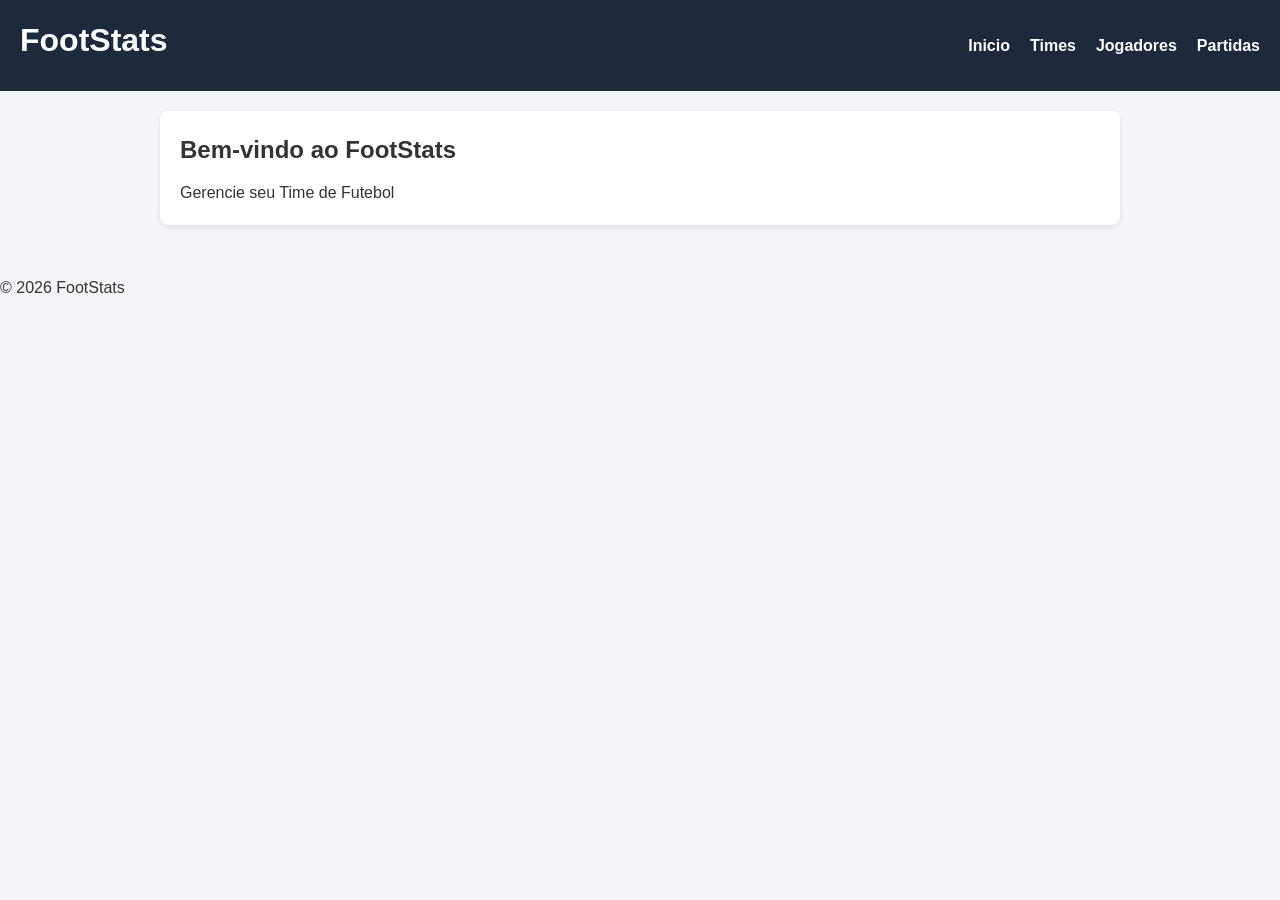
<file: FrontEnd/index.html>
<!DOCTYPE html>
<html lang="pt-BR">
<head>
    <meta charset="UTF-8">
    <meta name="viewport" content="width=device-width, initial-scale=1.0">
    <title>FootStats</title>
    <link rel="stylesheet" href="styles/styles.css">
</head>
<body>
        <header>
            <h1>FootStats</h1>

            <nav>
                <ul>
                    <li><a href="index.html">Inicio</a></li>
                    <li><a href="pages/teams.html">Times</a></li>
                    <li><a href="pages/players.html">Jogadores</a></li>
                    <li><a href="pages/matches.html">Partidas</a></li>
                </ul>
            </nav>
        </header>

        <main>
            <section>
                <h2>Bem-vindo ao FootStats</h2>
                <p>Gerencie seu Time de Futebol</p>
            </section>
        </main>

         <footer>
            <p>&copy; 2026 FootStats</p>
         </footer>

          <script src="scripts/main.js"></script>
</body>
</html>
</file>
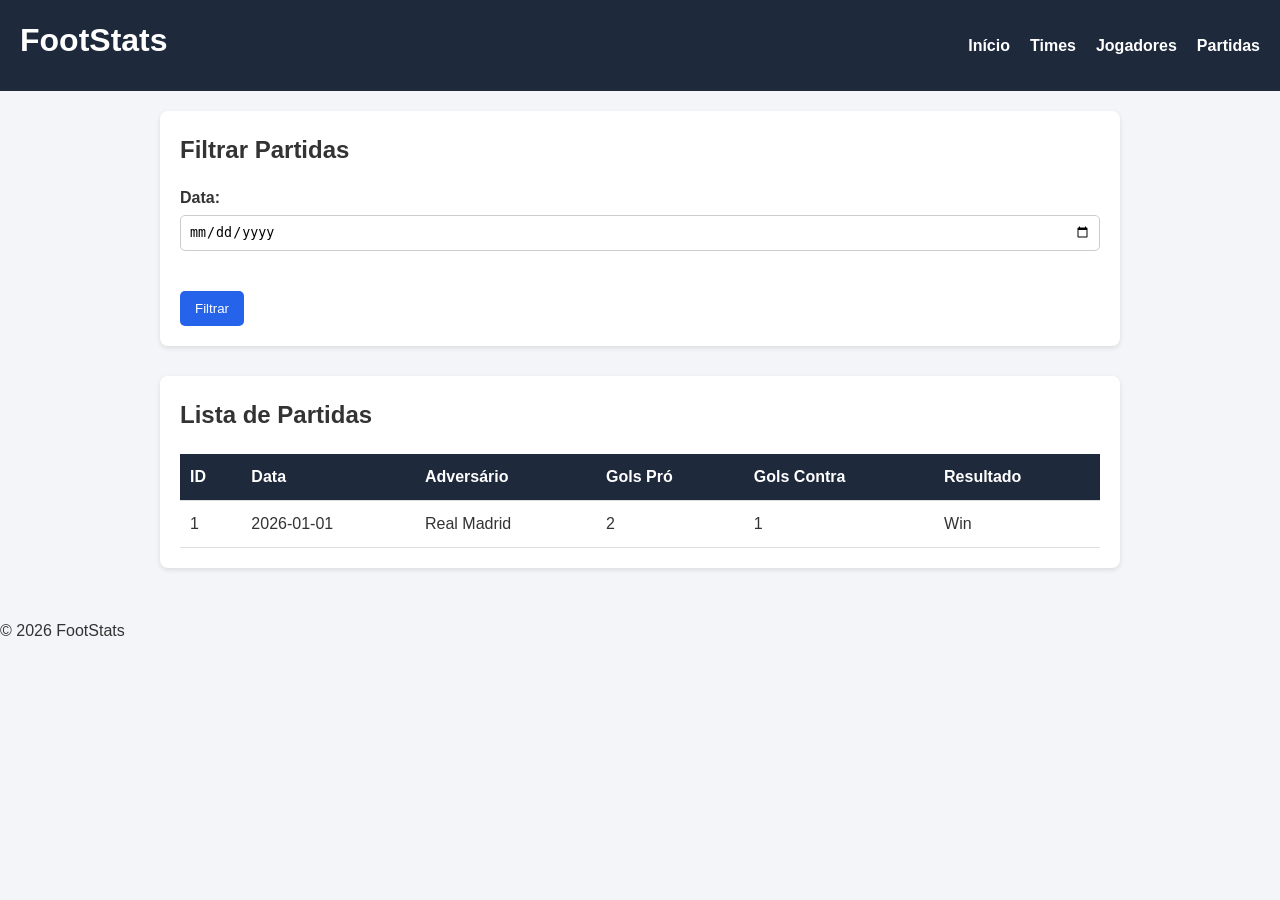
<file: FrontEnd/pages/matches.html>
<!DOCTYPE html>
<html lang="pt-BR">
<head>
    <meta charset="UTF-8">
    <meta name="viewport" content="width=device-width, initial-scale=1.0">
    <title>Partidas - FootStats</title>
    <link rel="stylesheet" href="../styles/styles.css">
</head>
<body>
    <header>
        <h1>FootStats</h1>

        <nav>
            <ul>
                <li><a href="../index.html">Início</a></li>
                <li><a href="teams.html">Times</a></li>
                <li><a href="players.html">Jogadores</a></li>
                <li><a href="matches.html">Partidas</a></li>
            </ul>
        </nav>
    </header>

    <main>
        <section>
            <h2>Filtrar Partidas</h2>

            <form id="matchForm">
                <label for="date">Data:</label>
                <input type="date" id="date" name="date">

                <br><br>

                <button type="submit">Filtrar</button>


            </form>
        </section>


        <section>
            <h2>Lista de Partidas</h2>

             <table>
        <thead>
            <tr>
                <th>ID</th>
                <th>Data</th>
                <th>Adversário</th>
                <th>Gols Pró</th>
                <th>Gols Contra</th>
                <th>Resultado</th>
            </tr>
        </thead>

        <tbody id="matchesTable">
            <tr>
                <td>1</td>
                <td>2026-01-01</td>
                <td>Real Madrid</td>
                <td>2</td>
                <td>1</td>
                <td>Win</td>
            </tr>
        </tbody>
    </table>
        </section>
    </main>

    <footer>
            <p>&copy; 2026 FootStats</p>
    </footer>

    <script src="../scripts/main.js"></script>
</body>
</html>
</file>
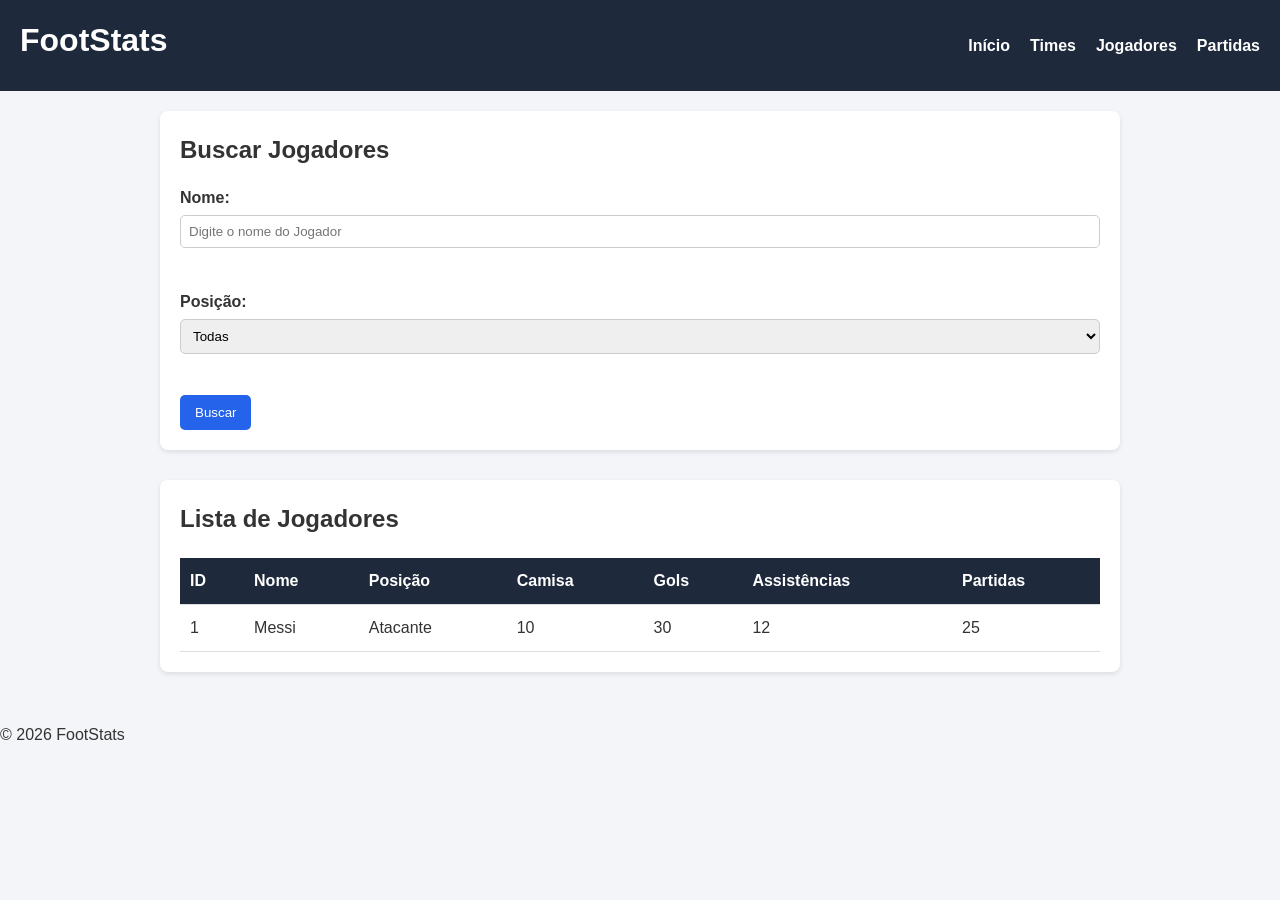
<file: FrontEnd/pages/players.html>
<!DOCTYPE html>
<html lang="pt-BR">
<head>
    <meta charset="UTF-8">
    <meta name="viewport" content="width=device-width, initial-scale=1.0">
    <title>Jogadores - FootStats</title>
    <link rel="stylesheet" href="../styles/styles.css">
</head>
<body>
    <header>
        <h1>FootStats</h1>

        <nav>
            <ul>
                <li><a href="../index.html">Início</a></li>
                <li><a href="teams.html">Times</a></li>
                <li><a href="players.html">Jogadores</a></li>
                <li><a href="matches.html">Partidas</a></li>
            </ul>
        </nav>
    </header>

    <main>

        <section>
            <h2>Buscar Jogadores</h2>

            <form id="playerForm">
                <label for="playerName">Nome:</label>
                <input type="text" id="playerName" name="playerName" placeholder="Digite o nome do Jogador">

                <br><br>

                <label for="position">Posição:</label>
                <select name="position" id="position">
                    <option value="">Todas</option>
                    <option value="Atacante">Atacante</option>
                    <option value="Meio-Campo">Meio-Campo</option>
                    <option value="Volante">Volante</option>
                    <option value="Lateral">Lateral</option>
                    <option value="Zagueiro">Zagueiro</option>
                    <option value="Goleiro">Goleiro</option>
                </select>

                <br><br>

                <button type="submit">Buscar</button>
            </form>

        </section>


        <section>
            <h2>Lista de Jogadores</h2>

            <table>
        <thead>
            <tr>
                <th>ID</th>
                <th>Nome</th>
                <th>Posição</th>
                <th>Camisa</th>
                <th>Gols</th>
                <th>Assistências</th>
                <th>Partidas</th>
            </tr>
        </thead>

        <tbody id="playersTable">
            <tr>
                <td>1</td>
                <td>Messi</td>
                <td>Atacante</td>
                <td>10</td>
                <td>30</td>
                <td>12</td>
                <td>25</td>
            </tr>
        </tbody>
    </table>
        </section>
    </main>

     <footer>
            <p>&copy; 2026 FootStats</p>
    </footer>

    <script src="../scripts/main.js"></script>
</body>
</html>
</file>
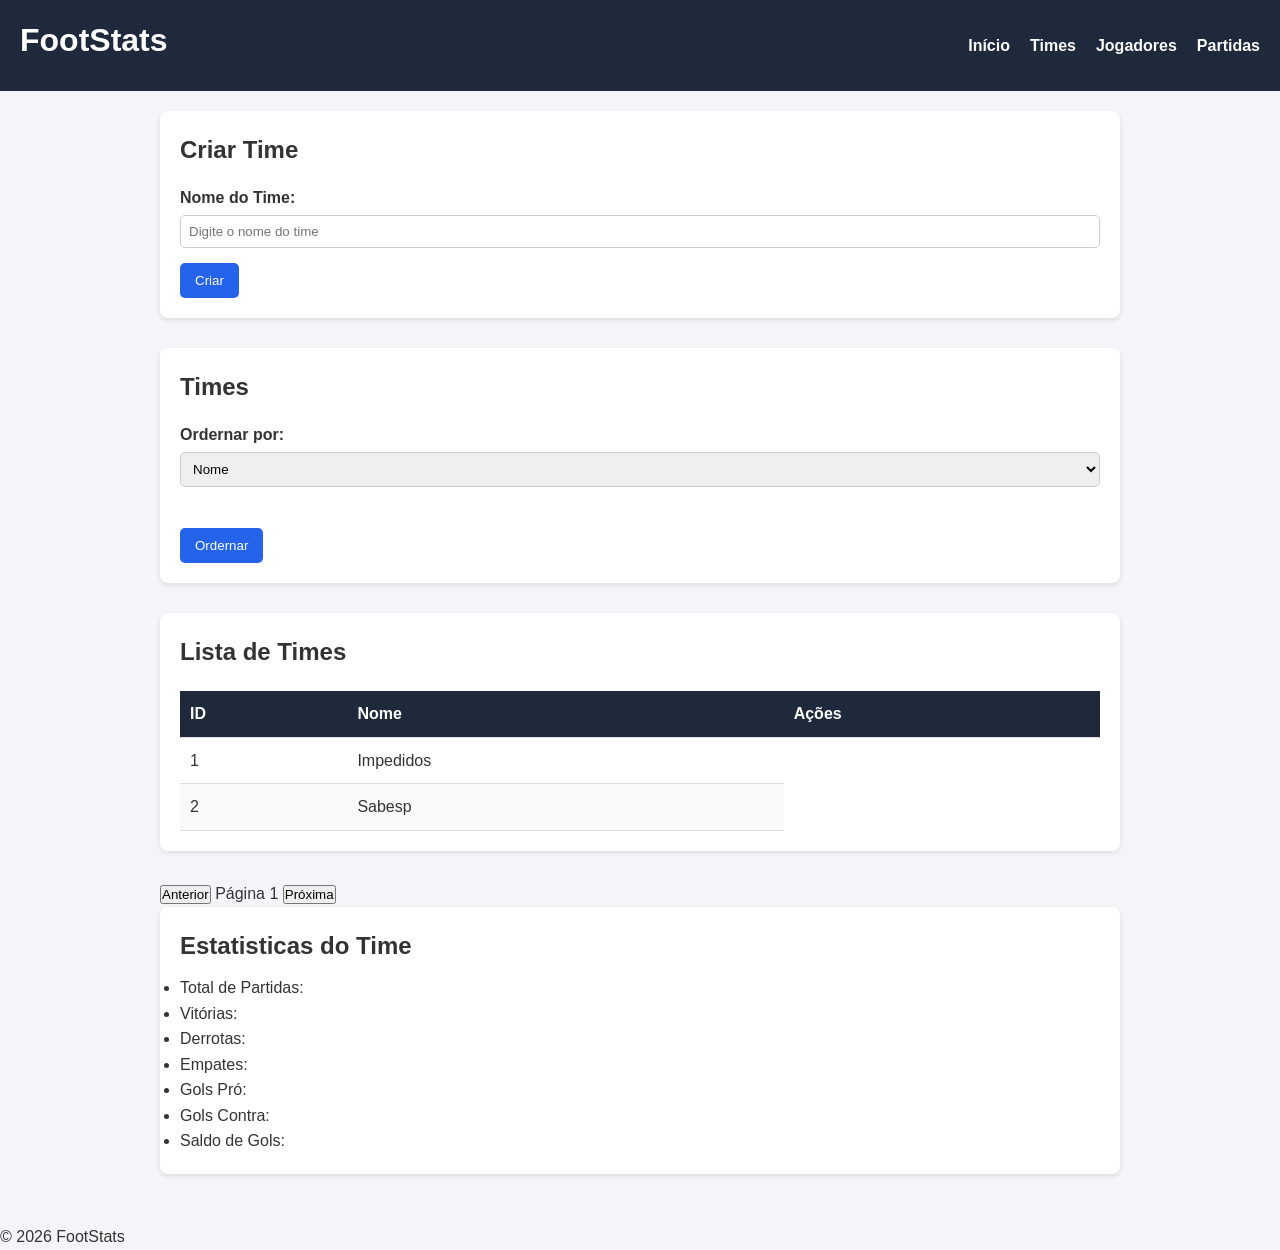
<file: FrontEnd/pages/teams.html>
<!DOCTYPE html>
<html lang="pt-BR">
<head>
    <meta charset="UTF-8">
    <meta name="viewport" content="width=device-width, initial-scale=1.0">
    <title>Times - FootStats</title>
    <link rel="stylesheet" href="../styles/styles.css">
</head>
<body>
    <header>
        <h1>FootStats</h1>

        <nav>
            <ul>
                <li><a href="../index.html">Início</a></li>
                <li><a href="teams.html">Times</a></li>
                <li><a href="players.html">Jogadores</a></li>
                <li><a href="matches.html">Partidas</a></li>
            </ul>
        </nav>
    </header>

    <main>

        <section>

            <h2>Criar Time</h2>

            <form id="teamCreate">
                <label for="teamName">Nome do Time:</label>
                <input type="text" id ="createTeamName" name="teamName" placeholder="Digite o nome do time">

                <button type="submit">Criar</button>
            </form>
        </section>
        
        <section>
            <h2>Times</h2>

            <form id="teamSearch">
                <label for="sortBy">Ordernar por:</label>
                <select name="sortBy" id="sortBy">
                    <option value="name">Nome</option>
                    <option value="id">Id</option>
                </select>

                <br><br>

                <button type="submit">Ordernar</button>
            </form>
        </section>

        <section>
            <h2>Lista de Times</h2>

            <table>
                <thead>
                    <tr>
                        <th>ID</th>
                        <th>Nome</th>
                        <th>Ações</th>
                    </tr>
                </thead>

                <tbody id="teamsTable">
                    <tr>
                        <td>1</td>
                        <td>Impedidos</td>
                    </tr>

                    <tr>
                        <td>2</td>
                        <td>Sabesp</td>
                    </tr>
                </tbody>
            </table>
        </section>

        <div id="pagination">
            <button id="prevPage">Anterior</button>
            <Span id="pageInfo">Página 1</Span>
            <button id="nextPage">Próxima</button>
        </div>

        <section id="teamStats">
            <h2>Estatisticas do Time</h2>

            <ul id="statsList">
                <li>Total de Partidas: </li>
                <li>Vitórias: </li>
                <li>Derrotas: </li>
                <li>Empates: </li>
                <li>Gols Pró: </li>
                <li>Gols Contra: </li>
                <li>Saldo de Gols:  </li>
            </ul>
        </section>

        <section id="teamPlayers" style="display: none;">

            <h2 id="playersTitle">Jogadores do time</h2>

            <table>
                <thead>
                    <tr>
                        <th>ID</th>
                        <th>Nome</th>
                        <th>Posição</th>
                        <th>Camisa</th>
                        <th>Gols</th>
                        <th>Assistências</th>
                        <th>Partidas</th>
                    </tr>
                </thead>

                <tbody id="playersTable">

                </tbody>
            </table>

        </section>
    </main>

     <footer>
            <p>&copy; 2026 FootStats</p>
    </footer>

    <script src="../scripts/main.js"></script>
</body>
</html>
</file>
<file: FrontEnd/styles/styles.css>
/* RESET BÁSICO */
* {
    margin: 0;
    padding: 0;
    box-sizing: border-box;
}


/* ESTILO GLOBAL */

body{
    font-family: Arial, Helvetica, sans-serif;
    background-color: #f4f5f8;
    color: #333;
    line-height: 1.6;
}

/* HEADER */
header{
    background-color: #1e293b;
    color: white;
    padding: 15px 20px;
    display: flex;
    justify-content: space-between;
    align-items: center;
}

/* NAV */
h1{
    margin-bottom: 10px;
}
h2{
    margin-bottom: 10px;
}

nav ul{
    list-style: none;
    display: flex;
    gap: 20px;
}

nav a{
    text-decoration: none;
    color: white;
    font-weight: bold;
}

nav a:hover{
    color: #38bdf8;
}

/* MAIN */
main{
    max-width: 1000px;
    margin: 0 auto;
    padding: 20px;
}

/* TABELA */
table{
    width: 100%;
    border-collapse: collapse;
    margin-top: 20px;
}

thead{
    background-color: #1e293b;
    color: white;
}

th, td{
    padding: 10px;
    text-align: left;
    border-bottom: 1px solid #ddd;
}

tbody tr:nth-child(even){
    background-color: #f9fafb;
}

tbody tr:hover{
    background-color: #e2e8f0;
}

/* FORMULARIOS */

form{
    margin-top: 15px;
}

form label{
    display: block;
    margin-bottom: 5px;
    font-weight: bold;
}

form input, form select{
    width: 100%;
    padding: 8px;
    margin-bottom: 15px;
    border: 1px solid #ccc;
    border-radius: 5px;
}

form button{
    background-color: #2563eb;
    color: white;
    border: none;
    padding: 10px 15px;
    border-radius: 5px;
    cursor: pointer;
}

form button:hover{
    background-color: #1d4ed8;
}

/* SECTION */
section{
    background-color: white;
    padding: 20px;
    border-radius: 8px;
    margin-bottom: 30px;
    box-shadow: 0 2px 5px rgba(0, 0, 0, 0.1);
}

.actions {
    display: flex;
    gap: 10px;
}

.actions button{
    padding: 6px 10px;
    border: none;
    border-radius: 20px;
    cursor: pointer;
    font-size: 14px;
    transition: 0.2s;
}

.actions button:hover {
    transform: scale(1.05);
}

.edit-btn{
    background-color: #f59e0b;
    color: white;
}

.edit-btn:hover{
    background-color: #d97706;
}

.delete-btn {
    background-color: #ef4444;
    color: white;
}

.delete-btn:hover {
    background-color: #dc2626;
}
</file>
